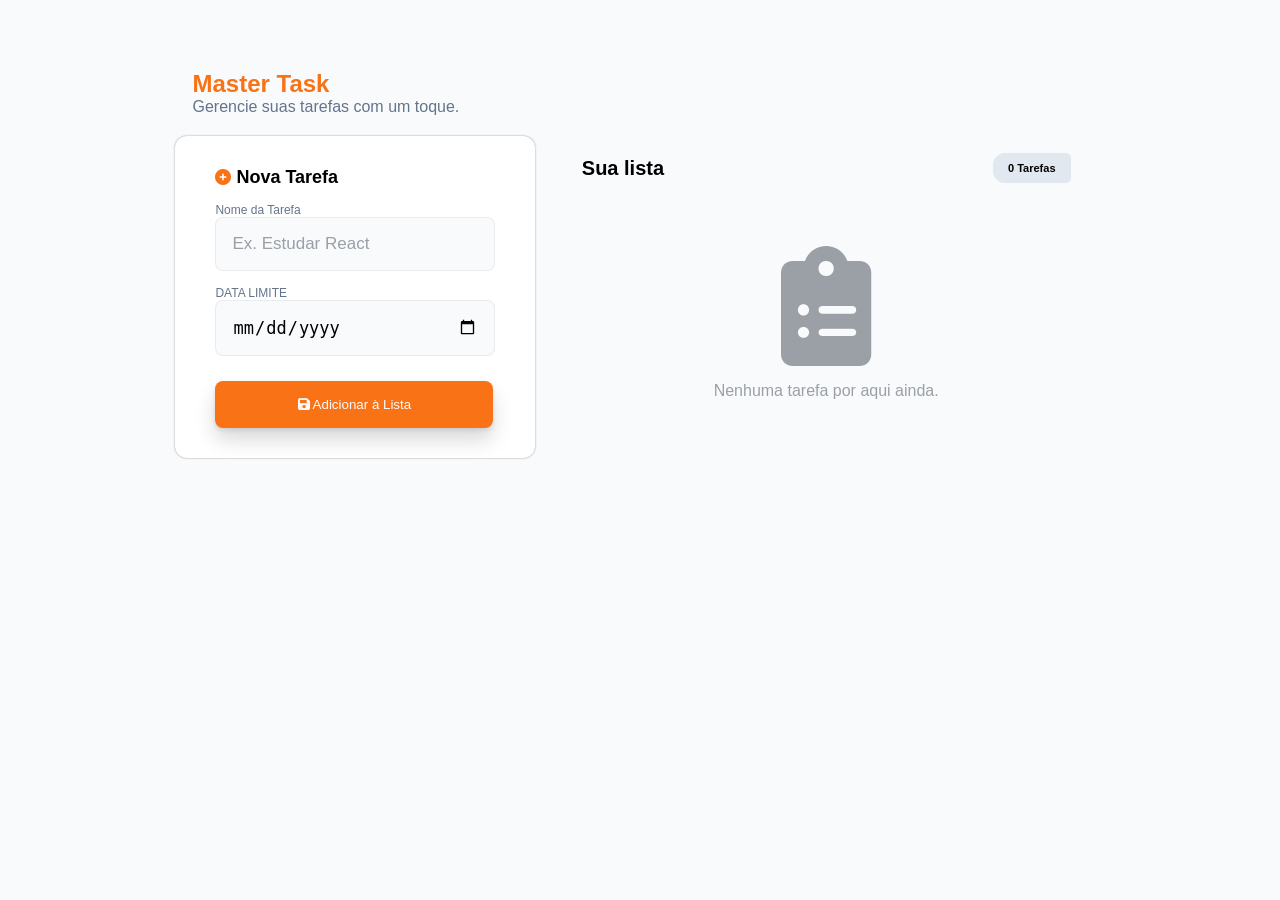
<file: index.html>
<!DOCTYPE html>
<html lang="pt-br">

<head>
    <meta charset="UTF-8">
    <meta name="viewport" content="width=device-width, initial-scale=1.0">
    <title>Master Task</title>

    <link rel="stylesheet" href="style.css">
    <link rel="stylesheet" href="https://cdnjs.cloudflare.com/ajax/libs/font-awesome/6.0.0/css/all.min.css">
    <link href="https://fonts.googleapis.com/css2?family=Poppins:wght@300;400;500;600;700&display=swap"
        rel="sty1lesheet">

</head>

<body>
    <section id="container">
        <div class="collum1">
            <div class="titulo">

                <h1>Master Task</h1>

                <p>Gerencie suas tarefas com um toque.
                </p>
            </div>

            <div class="input_task">

                <div class="novatask"> <i class="fas fa-plus-circle text-indigo-500 cicle"></i>
                    <h2>Nova Tarefa</h2>
                </div>
                <label for="">Nome da Tarefa
                </label>
                <input type="text" placeholder="Ex. Estudar React" id="input_task">

                <label for="">DATA LIMITE</label>
                <input type="date" id="data_task">

                <button onclick="addTask()" class="Submit_Task">
                    <i class="fas fa-save"></i> Adicionar à Lista
                </button>
            </div>

        </div>
        <div class="collum2">
            <div class=" title_List">

                <h2>Sua lista</h2>

                <span id="contador">0 Tarefas</span>



            </div>

            <div id="list">





            </div>

    </section>



    <script src="script.js"></script>
</body>

</html>
</file>
<file: style.css>
body {
    margin: 0;
    padding: 0;
    box-sizing: border-box;
    background-color: var(--body-bgcolor);
    font-family: 'Poppins', sans-serif;

}

:root {
    --body-bgcolor: rgb(248 250 252);
    --color-card-input: #F97316;
    --color-bg-card: white;

    --text-color-seg: rgb(100 116 139);
    --box-shawdow-card: rgba(37, 37, 37, 0.5);
    --box-shadow-botton: rgba(230, 125, 34, 0.463);

    --text-secundario: rgb(251, 251, 251);
}

#container {
    display: flex;
    min-height: 100vh;
    justify-content: center;
    margin: 0;

    padding: 0;
}

.collum1 {
    flex: 1;
    display: flex;
    gap: 20px;
    flex-direction: column;
    position: relative;
    align-items: center;

}

.titulo {
    margin-top: 50px;
    margin-left: 70px;

}

.titulo h1 {
    margin-bottom: 0;
    color: var(--color-card-input);
    font-weight: 700;
}

.titulo p {
    margin: 0;
    color: var(--text-color-seg);

}

.input_task {
    display: flex;
    flex-direction: column;
    background-color: var(--color-bg-card);
    padding: 1rem 2.5rem 1.9rem;
    border-radius: 12px;
    box-shadow: 0px 0px 2px var(--box-shawdow-card);

    position: sticky;
    top: 30px;
    margin-left: 129px;
}

.novatask {
    display: flex;
    flex-direction: row;
    align-items: center;
}

.input_task .novatask h2 {
    font-size: 18px;
    font-weight: 600;
    margin-left: 5px;
}

.cicle {
    color: var(--color-card-input);

}

.input_task label {
    color: var(--text-color-seg);
    font-size: 0.75rem;
    font-weight: 500;
}

input[type="text"],
input[type="date"] {

    width: 246px;
    border-radius: 8px;
    border: 1px solid #d9d9d976;
    background-color: #F8FAFC;
    padding: 16px;
    font-size: 17px;
    margin-bottom: 15px;
}

input[type="text"]:focus,
input[type="date"]:focus {
    border-color: var(--color-card-input);
    box-shadow: 0 0 10px 4px rgba(230, 125, 34, 0.463);
    outline: none;
}

input[type='text']::placeholder {
    color: #9aa0a6;
}

.Submit_Task {
    background-color: var(--color-card-input);
    border: none;
    border-radius: 8px;
    color: var(--text-secundario);
    cursor: pointer;
    width: 278px;
    padding: 16px;
    transition: all 0.95s ease;
    box-shadow:
        0 2px 4px rgba(0, 0, 0, 0.1),
        0 12px 20px rgba(0, 0, 0, 0.15);
    margin-top: 10px;




}

.Submit_Task:hover {
    transform: translateY(-3px);
    box-shadow:
        0 0 10px 5px var(--box-shadow-botton),
        0 8px 20px rgba(189, 105, 105, 0.15);
}

.collum2 {
    flex: 1.2;
    display: flex;
    flex-direction: column;

}

.title_List {
    margin-top: 140px;
    display: flex;
    flex-direction: row;
    justify-content: space-between;
    max-width: 70%;
    align-items: center;

}

.title_List h2 {
    font-size: 20px;
}

#contador {
    padding: 9px 15px 9px;
    background-color: #E2E8F0;
    border-radius: 12px 5px 5px 12px;
    font-size: 11px;
    font-weight: bold;

}

.task_zero {
    display: flex;
    flex-direction: column;
    justify-content: center;
    max-width: 70%;
    align-items: center;
    margin-top: 50px;


}

.task_zero p {
    color: #9aa0a6;

}

.clipboar {
    font-size: 120px;
    color: #9aa0a6;
}

.card_task {
    background-color: var(--color-bg-card);
    max-width: 70%;
    padding: 20px;
}




.listContainer {
    display: flex;
    background-color: var(--color-bg-card);
    border-radius: 18px;
    box-shadow: 0px 0px 1px var(--box-shawdow-card);
    max-width: 70%;

    margin-bottom: 10px;




}


.coluna1_task {
    display: flex;
    flex: 2;
    width: 80%;
    padding: 0 25px 0;
    flex-direction: column;

}

.info {
    display: flex;
    flex-direction: row;
    align-items: start;
    gap: 5px;
    width: 90%;
    margin-top: 10px;

}

.info h3 {
    margin-top: 0;
    font-size: 15px;
    font-weight: 600;
    color: rgba(21, 35, 57, 0.844);
}

.info .statuss {
    font-size: 8px;
    text-transform: uppercase;
    font-weight: 600;
    margin: 0;
    padding: 4px;
    border-radius: 50px;


}

.completed {
    color: #50bb99;
    background-color: #d1fae5bb;
}

.noCompleted {
    color: rgba(217, 119, 6, 0.647);
    background-color: rgba(236, 138, 27, 0.248);
}

.datas {
    --tw-text-opacity: 1;
    color: rgb(148 163 184 / var(--tw-text-opacity, 1));
    margin-top: 0;
    font-size: 14px;

}


.coluna2 {
    flex: 1;
    display: flex;
    justify-content: end;
    align-items: center;
    margin-right: 25px;
    gap: 10px;
}

.completo {
    text-decoration: line-through;
    opacity: 0.6;
    /* opcional, deixa mais visual de concluído */
}

.nocompleto_botton {
    background-color: #50bb99;
    width: 50px;
    height: 40px;
    border: none;
    color: #F8FAFC;
    border-radius: 10px;
    cursor: pointer;
    font-weight: bold;
    transition: all 2.9s ease;
}

.nocompleto_botton:active {
    transform: scale(0.95);
}

.completo_botton {
    background-color: #e8f3ff;
    width: 50px;
    height: 40px;
    border: none;
    color: #6A7B90;
    border-radius: 10px;
    cursor: pointer;
    font-weight: bold;
    transition: all 1.1s ease;

}

.delete {
    background-color: #FFF1F2;
    width: 50px;
    height: 40px;
    border: none;
    color: #F40045;
    border-radius: 10px;
    cursor: pointer;
    font-weight: bold;
    transition: all 2.9s ease;
}

.delete:hover {
    background-color: #F43F5E;
    color: white;
}

.coluna2 button {
    margin-bottom: 10px;
}

@media(max-width:1177px) {
    .title_List {
        margin-left: 50px;
        max-width: 95%;
    }
}

@media(max-width:945px) {
    .title_List {

        max-width: 85%;
    }
}

@media(max-width:899px) {
    #container {
        flex-direction: column;

    }

    .titulo {
        margin-left: 4px;

        margin-top: 10px;

    }

    .titulo h1 {

        text-align: center;
    }

    .collum1 {
        justify-content: center;
        align-items: center;
        margin-bottom: 0;
    }



    .input_task {
        width: 80%;
        padding: 20px;
        margin-left: 0;
        margin-bottom: 0;
        display: flex;
        justify-content: center;
        position: static;
        top: 0;
    }

    input[type="text"],
    input[type="date"] {

        width: 95%;


        padding: 16px;


    }

    .Submit_Task {
        width: 100%;
    }

    .title_List {
        margin-left: 10px;
        max-width: 93%;
    }

    .title_List h2 {
        font-size: 20px;
        margin-left: 0;
    }

    .task_zero {

        max-width: 95%;


    }





    #list {
        display: flex;
        justify-content: center;
        flex-direction: column;

        align-items: center;
    }

    .listContainer {
        max-width: 90%;
        height: 101px;
        width: 86%;
        margin-bottom: 10px;
        justify-content: center;
        align-items: center;
        flex-direction: column;
    }



    .info {
        align-items: center;
        justify-content: center;
        gap: 2px;
        margin-top: 0;
        padding: 0;
    }

    .info h3 {
        font-size: 16px;
        font-weight: 600;
        margin-bottom: 0;
        margin-top: 10px;


    }

    .info .statuss {
        font-size: 12px;
        margin-top: 10px;

        border-radius: 50px;


    }



    .datas {
        text-align: center;

        margin-top: 5px;
        font-size: 14px;
    }


    .coluna2 {
        flex: 1;
        display: flex;
        justify-content: end;
        align-items: center;
        margin-right: 25px;
        gap: 10px;
    }



}

@media(max-width:499px) {


    .titulo {
        justify-content: start;
        align-items: start;

    }

    .titulo h2 {
        margin-left: 0;
    }

    .titulo p {
        max-width: 3901px;
    }




    .input_task {
        width: 80%;
        padding: 20px;
        margin-left: 0;
        margin-bottom: 0;
        display: flex;
        justify-content: center;
    }

    input[type="text"],
    input[type="date"] {

        width: 85%;


        padding: 16px;
    }

    .Submit_Task {
        width: 95%;
    }

    .title_List {
        margin-left: 10px;
        max-width: 93%;
    }

    .title_List h2 {
        font-size: 20px;
        margin-left: 0;
    }

    .task_zero {

        max-width: 95%;


    }

}
</file>
